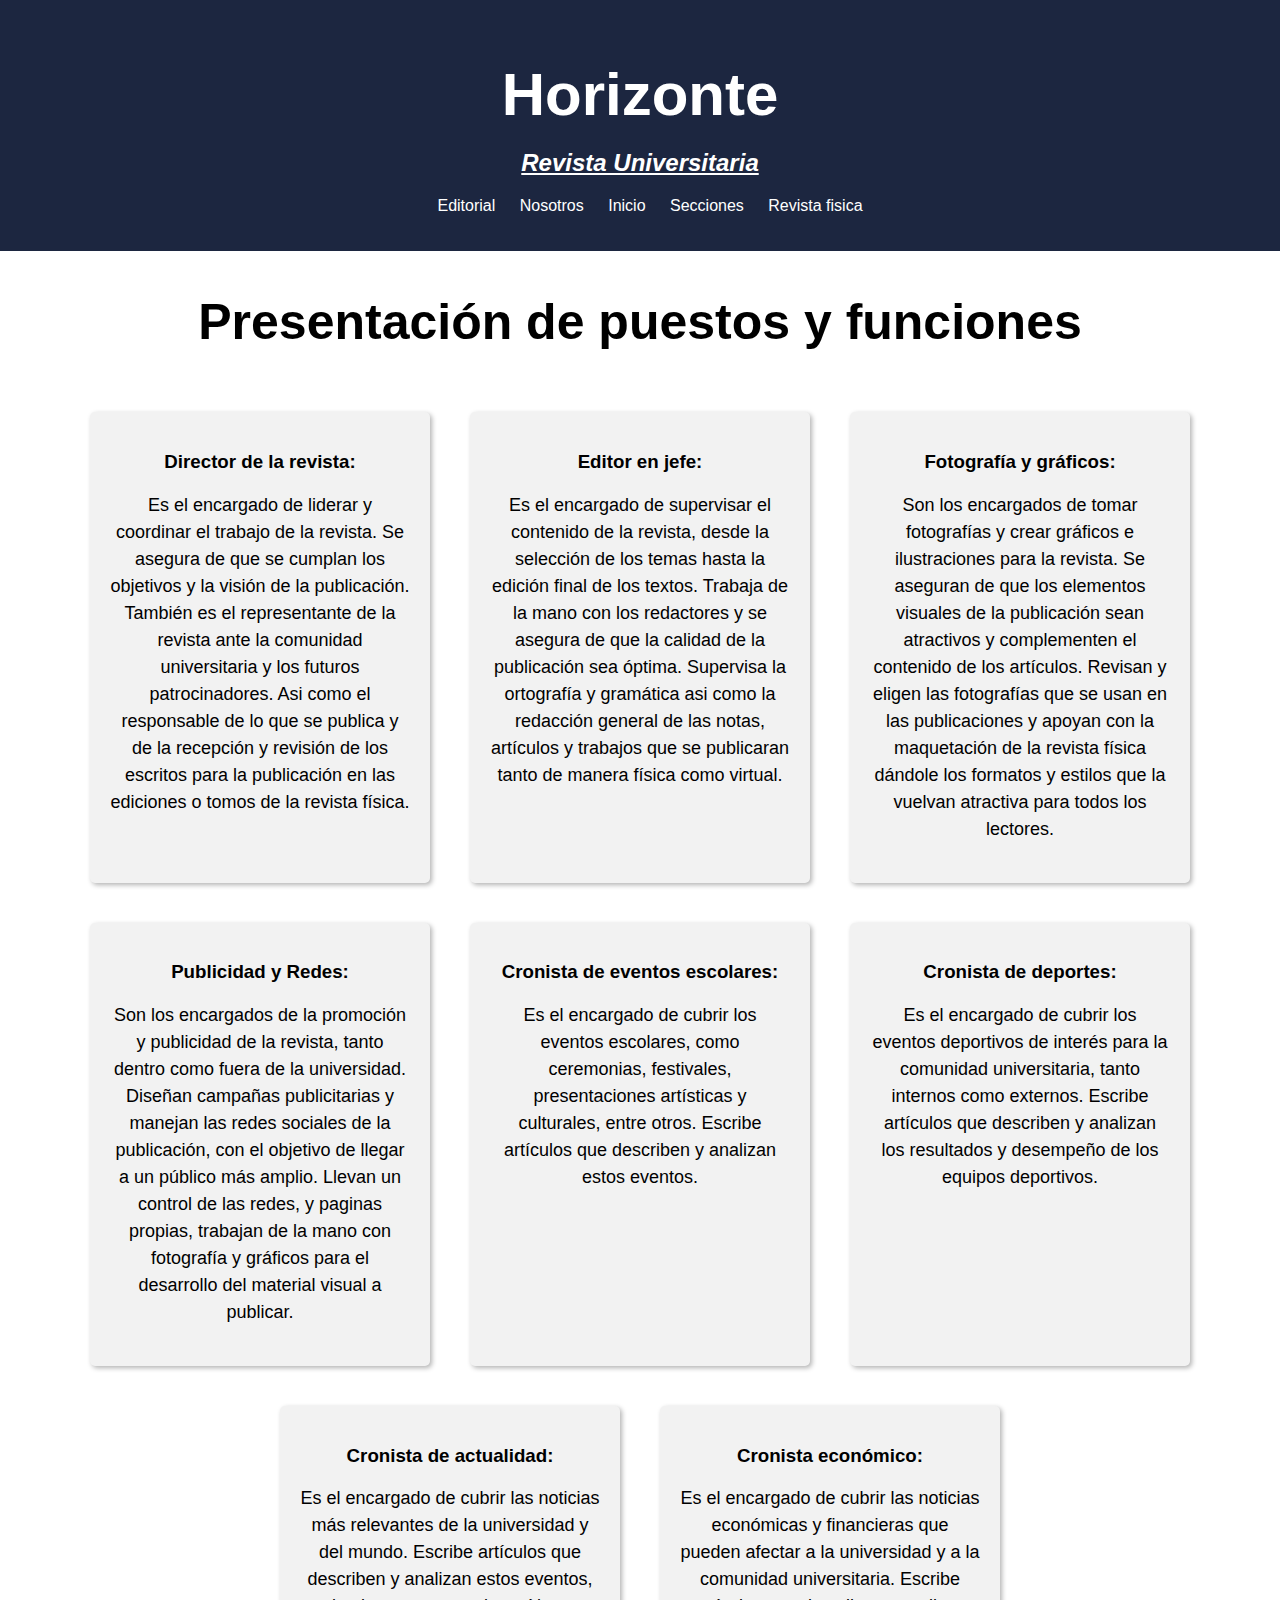
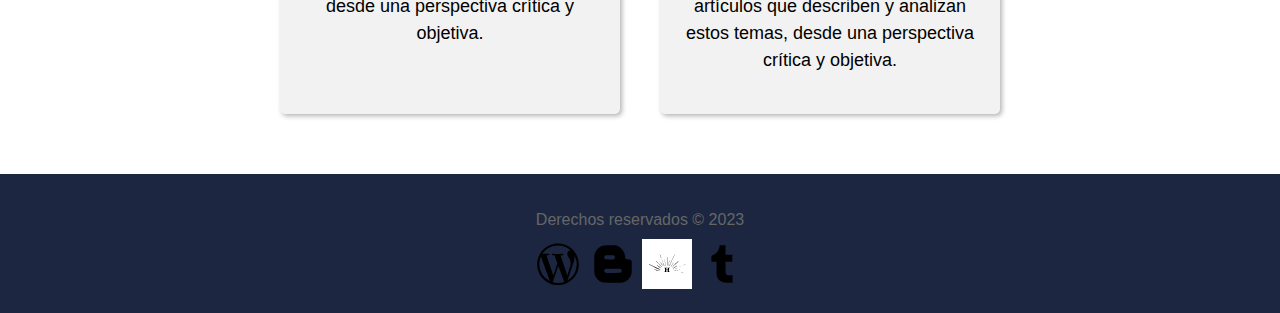
<file: editorial.html>
<!DOCTYPE html>
<html lang="en">

<head>
    <meta charset="UTF-8">
    <meta http-equiv="X-UA-Compatible" content="IE=edge">
    <meta name="viewport" content="width=device-width, initial-scale=1.0">
    <title>Editorial</title>
    <link rel="stylesheet" href="f-notas.css">
    <link rel="stylesheet" href="formato copy.css">
</head>

<body>
    <header>
        <h1>Horizonte</h1>
        <h2>Revista Universitaria</h2>
        <nav class="">
            <ul>
                <li><a href="editorial.html">Editorial</a></li>
                <li><a href="nosotros.html">Nosotros</a></li>
                <li><a href="index.html">Inicio</a></li>
                <li><a href="secciones.html">Secciones</a></li>
                <li><a href="revista_fisica.html">Revista fisica</a></li>
            </ul>
        </nav>
    </header>

    <h2 style="text-align: center; font-size: 50px;">Presentación de puestos y funciones</h2>

    <div class="wrapper">

        <main>
   
       
    

    <article>
        <h3>Director de la revista:</h3>
        <p>Es el encargado de liderar y coordinar el trabajo de la revista. Se asegura de que se cumplan los objetivos y
            la visión de la publicación. También es el representante de la revista ante la comunidad universitaria y los
            futuros patrocinadores. Asi como el responsable de lo que se publica y de la recepción y revisión de los
            escritos para la publicación en las ediciones o tomos de la revista física.</p>
    </article>

    <article>
        <h3>Editor en jefe: </h3>
        <p>Es el encargado de supervisar el contenido de la revista, desde la selección de los temas hasta la edición
            final de los textos. Trabaja de la mano con los redactores y se asegura de que la calidad de la publicación
            sea óptima. Supervisa la ortografía y gramática asi como la redacción general de las notas, artículos y
            trabajos que se publicaran tanto de manera física como virtual.</p>
            </article>

            <article>
        <h3>Fotografía y gráficos:</h3>
        <p>Son los encargados de tomar fotografías y crear gráficos e ilustraciones para la revista. Se aseguran de que
            los elementos visuales de la publicación sean atractivos y complementen el contenido de los artículos.
            Revisan y eligen las fotografías que se usan en las publicaciones y apoyan con la maquetación de la revista
            física dándole los formatos y estilos que la vuelvan atractiva para todos los lectores.</p>
            </article>

            <article>
        <h3>Publicidad y Redes: </h3>
        <p>Son los encargados de la promoción y publicidad de la revista, tanto dentro como fuera de la universidad.
            Diseñan campañas publicitarias y manejan las redes sociales de la publicación, con el objetivo de llegar a
            un público más amplio. Llevan un control de las redes, y paginas propias, trabajan de la mano con fotografía
            y gráficos para el desarrollo del material visual a publicar.</p>
        </article>

        <article>
        <h3>Cronista de eventos escolares: </h3>
        <p>Es el encargado de cubrir los eventos escolares, como ceremonias, festivales, presentaciones artísticas y culturales, entre otros. Escribe artículos que describen y analizan estos eventos.</p>
    </article>

    <article>
        <h3>Cronista de deportes: </h3>
        <p>Es el encargado de cubrir los eventos deportivos de interés para la comunidad universitaria, tanto internos como externos. Escribe artículos que describen y analizan los resultados y desempeño de los equipos deportivos.</p>
    </article>

    <article>
        <h3>Cronista de actualidad: </h3>
        <p>Es el encargado de cubrir las noticias más relevantes de la universidad y del mundo. Escribe artículos que describen y analizan estos eventos, desde una perspectiva crítica y objetiva.</p>
    </article>

    <article>
        <h3>Cronista económico: </h3>
        <p>Es el encargado de cubrir las noticias económicas y financieras que pueden afectar a la universidad y a la comunidad universitaria. Escribe artículos que describen y analizan estos temas, desde una perspectiva crítica y objetiva.</p>
    </article>
    </main>
    </div>

    <footer>
        <p>Derechos reservados &copy; 2023</p>

    <a class="icono-p" href="https://horizonterevistafei.wordpress.com/"><img src="imagenes/vectores/wordpres.svg"
        alt="WordPress"></a>

    <a class="icono-p" href="https://horizonte-revista-universitaria.blogspot.com/"><img
        src="imagenes/vectores/blogspot.svg" alt="blogger"></a>

    <a class="icono-p" href="https://uach.mx/fei/"><img src="imagenes/vectores/logo H.svg" alt="uach"></a>


    <a class="icono-p" href="https://www.tumblr.com/blog/horizonte-fei"><img src="imagenes/vectores/tumblr.svg"
        alt="tumblr"></a>
    </footer>
</body>

</html>
</file>
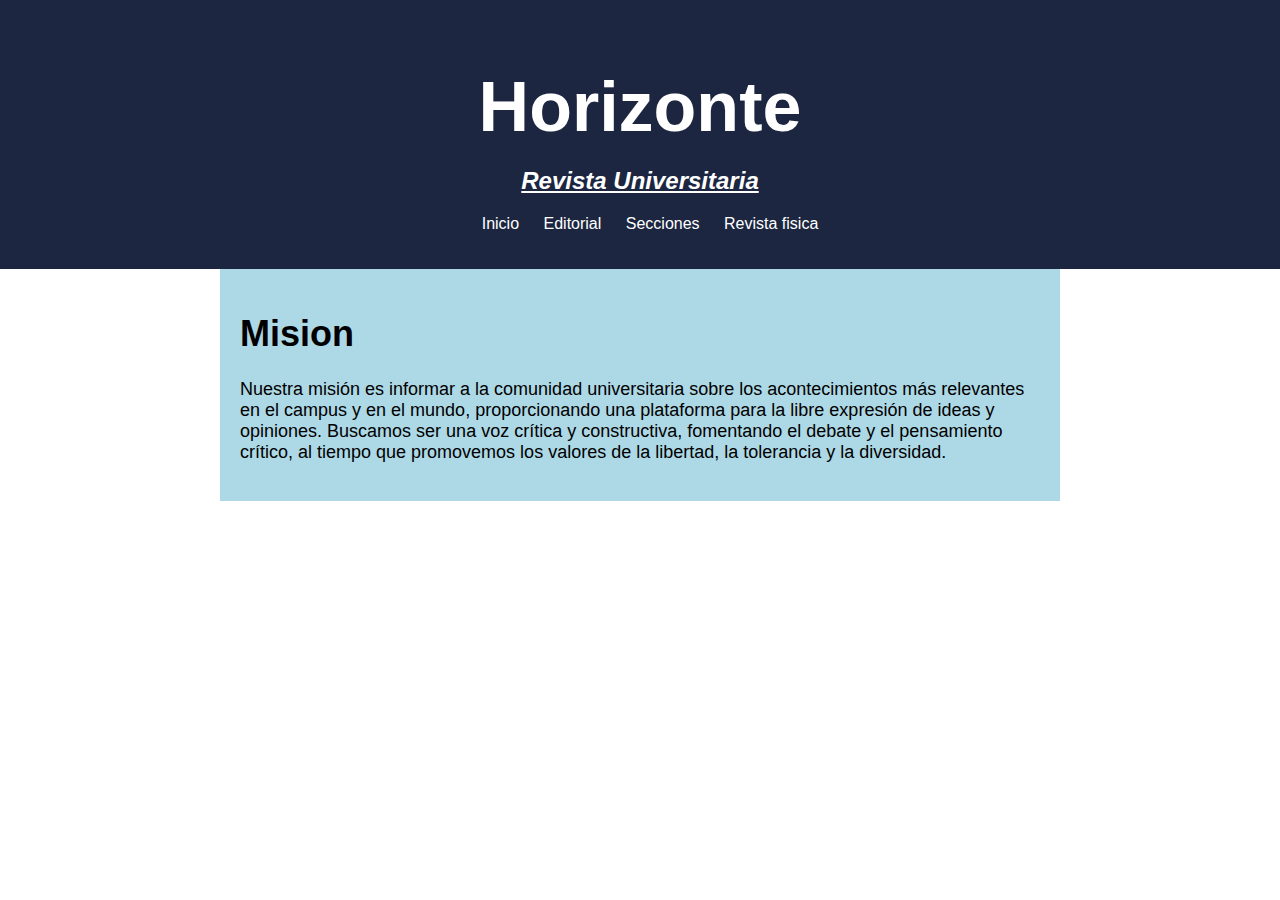
<file: nosotros.html>
<!DOCTYPE html>
<html lang="en">
<head>
    <meta charset="UTF-8">
    <meta http-equiv="X-UA-Compatible" content="IE=edge">
    <meta name="viewport" content="width=device-width, initial-scale=1.0">
    <title>Nosotros</title>
    <link rel="stylesheet" href="f-notas.css">
</head>
<body>
    <header>
        <h1>Horizonte</h1>
        <h2>Revista Universitaria</h2>
        <nav>
            <ul>
                <li><a href="index.html">Inicio</a></li>
                <li><a href="#">Editorial</a></li>
                <li><a href="#">Secciones</a></li>
                <li><a href="#">Revista fisica</a></li>
            </ul>
        </nav>
    </header>
    <div class="cuerpo">
        <H1>Mision</H1>
        <p>Nuestra misión es informar a la comunidad universitaria sobre los acontecimientos más relevantes en el campus y en el mundo, proporcionando una plataforma para la libre expresión de ideas y opiniones. Buscamos ser una voz crítica y constructiva, fomentando el debate y el pensamiento crítico, al tiempo que promovemos los valores de la libertad, la tolerancia y la diversidad.</p>
        
    </div>
</body>
</html>
</file>
<file: f-notas.css>
/* Estilos generales */
body {
    margin: 0;
  }
  
  header {
    margin: 0;
    padding: 0;
    box-sizing: border-box;
  }
  
  body {
    font-family: Arial, sans-serif;
    font-size: 16px;
    background-color: ;
  }
  /* Estilos para el encabezado */

header {
    background-color: #1c2640;
    color: #fff;
    padding: 20px;
    text-align: center;
    z-index: 1;
  }
  
  header h1 {
    font-size: 70px;
    margin-bottom: 10px;
  }
  
  header h2 {
    font-size: 24px;
    margin-bottom: 20px;
    text-decoration: underline;
    font-style: italic;
  }
  
  header nav ul {
    list-style: none;
  }
  
  header nav li {
    display: inline-block;
    margin-right: 20px;
  }
  
  header nav a {
    color: #fff;
    text-decoration: none;
    transition: all 0.3s ease;
  }
  
  header nav a:hover {
    color: purple;
  }

  /*codigo del blog*/

  .cuerpo {
    max-width: 800px;
    margin: 0 auto;
    padding: 20px;
    background-color: lightblue ;
  }
  .cuerpo {
    font-size: 18px;
  }
  article img {
    max-width: 100%;
    height: auto;
  }
  article h2 {
    font-size: 40px;
    margin-bottom: 20px;
    font-style: italic;
    text-align: center;
    text-decoration: underline;

  }
  
  article p {
    font-size: 18px;
    line-height: 1.5;
    margin-bottom: 20px;
  }
      
/* traer como tarea un un ejemplo de una practica de corrupcion de alguna empresa u organizacion a nivel internacional y mi punto de vista ante esto */

  /* Estilos para el pie de página */

footer {
    background-color: #1c2640;
    border-top: 1px solid #1c2640;
    color: #666;
    padding: 20px;
    text-align: center;
  }
  
  footer p {
    margin-bottom: 10px;
  }
  
  
  footer img {
    width: 50px;
    height: 50px;
    object-fit: cover;
  }
</file>
<file: formato copy.css>
/* Estilos generales */
body {
  margin: 0;
}

header {
  margin: 0;
  padding: 0;
  box-sizing: border-box;
}

body {
  font-family: Arial, sans-serif;
  font-size: 16px;
}

/* Estilos para el encabezado */

header {
  background-color: #1c2640;
  color: #fff;
  padding: 20px;
  text-align: center;
  z-index: 1;
}

header h1 {
  font-size: 60px;
  margin-bottom: 10px;
}

header h2 {
  font-size: 24px;
  margin-bottom: 20px;
}

header nav ul {
  list-style: none;
}

header nav li {
  display: inline-block;
  margin-right: 20px;
}

header nav a {
  color: #fff;
  text-decoration: none;
  transition: all 0.3s ease;
}

header nav a:hover {
  color: #f2b705;
}

/* Estilos para el contenido principal */

main {
  display: flex;
  flex-wrap: wrap;
  justify-content: center;
  margin: 40px auto;
  max-width: 1200px;
}

article {
  background-color: #f2f2f2;
  border-radius: 5px;
  box-shadow: 2px 2px 5px rgba(0, 0, 0, 0.3);
  margin: 20px;
  padding: 20px;
  text-align: center;
  width: 300px;
}

article h2 {
  font-size: 24px;
  margin-bottom: 10px;
}

article p {
  margin-bottom: 20px;
}

article img {
  width: 100%;
}

.button {
  background-color: powderblue;
  border: none;
  border-radius: 5px;
  color: #fff;
  display: block;
  margin: 0 auto;
  padding: 10px 20px;
  text-align: center;
  text-decoration: none;
  transition: all 0.3s ease;
}

.button:hover {
  background-color: #fff;
  color: powderblue;
}



/* Estilos para el pie de página */

footer {
  background-color: #1c2640;
  border-top: 1px solid #1c2640;
  color: #666;
  padding: 20px;
  text-align: center;
}

footer p {
  margin-bottom: 10px;
}


footer img {
  width: 50px;
  height: 50px;
  object-fit: cover;
}
</file>
